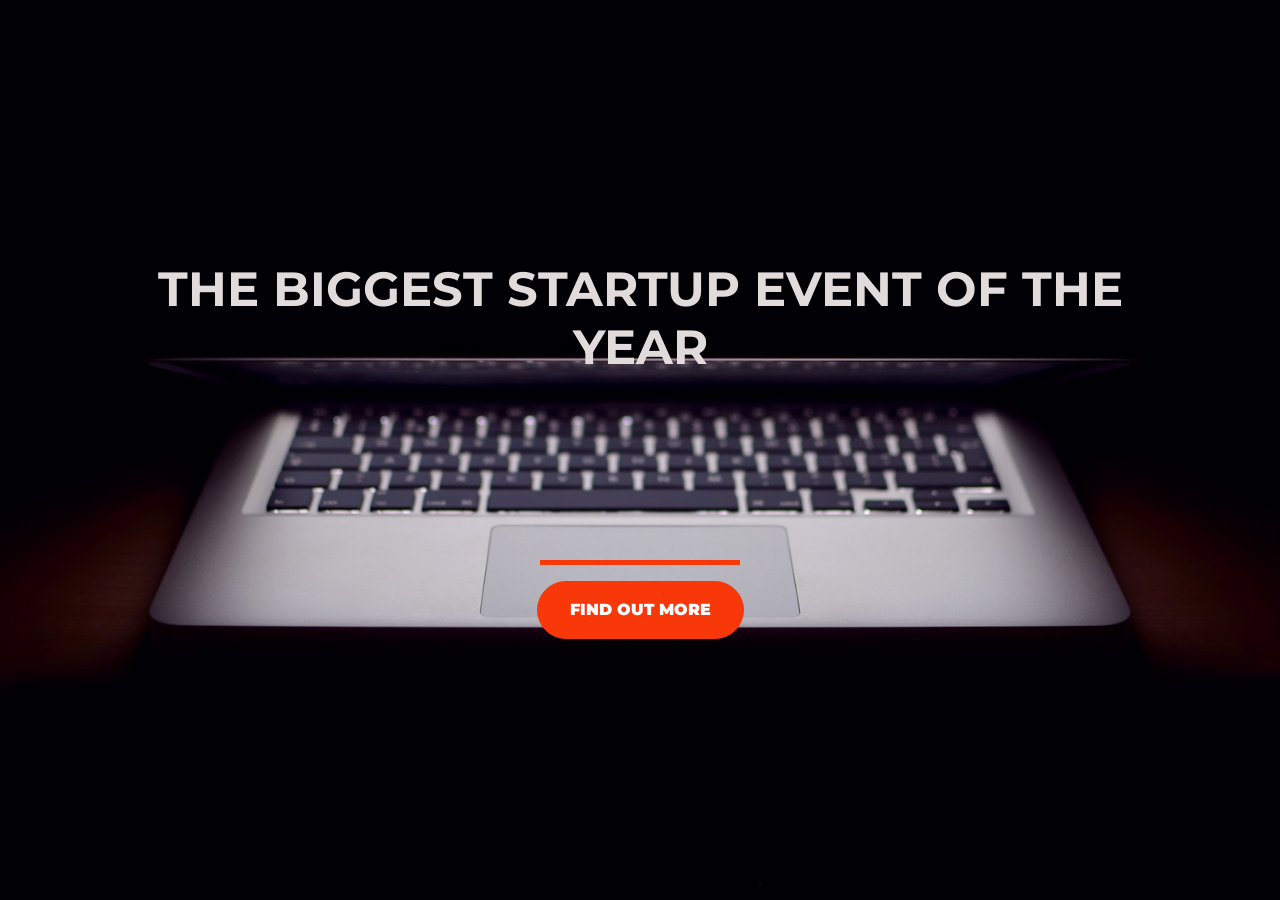
<file: index.html>
<!DOCTYPE html>
<html>
  <head>
    <title>Startup</title>
    <meta charset="utf-8" />
    <meta
      name="viewport"
      content="width=device-width, initial-scale=1, shrink-to-fit=no"
    />

    <!-- Google Fonts -->
    <link
      href="https://fonts.googleapis.com/css?family=Montserrat"
      rel="stylesheet"
    />

    <!-- Bootstrap CSS from a CDN. This way you don't have to include the bootstrap file yourself -->
    <link rel="stylesheet" href="bootstrap.min.css" />

    <!-- Your own stylesheet -->
    <link rel="stylesheet" type="text/css" href="style-1.css" />
  </head>
  <body>
    <div class="container d-flex align-items-center h-100">
      <div class="row">
        <div class="col-12 text-center">
          <h1 class="text-uppercase">
            <strong>the biggest startup event of the year</strong>
          </h1>
        </div>
        <div class="buffer col-12"></div>
        <div class="col-12 text-center">
          <hr />
          <a href="https://mailchi.mp/1b30131c2e7e/pms">
          <button class="btn btn-primary btn-xl">Find out more</button>
          </a>
        </div>
      </div>
    </div>
  </body>
</html>
</file>
<file: style-1.css>
body,
html {
  width: 100%;
  height: 100%;
  font-family: "Montserrat", sans-serif;
  background: url("header.jpg") no-repeat center center fixed;
  background-size: cover;
}
h1 {
  font-size: 3rem;
  color: #e2dbdb;
}
.btn-xl {
  padding: 1rem 2rem;
}
.btn {
  font-weight: 900;
  border-radius: 200px;
  text-transform: uppercase;
}
.btn-primary {
  background-color: #f83808;
  border-color: #f83808;
}
.btn-primary:hover {
  background-color: #740c0c;
  border-color: #740c0c;
  border-width: 5px;
}
hr {
  border-color: #f83808;
  border-width: 5px;
  max-width: 200px;
}
.buffer {
  height: 10rem;
}
</file>
